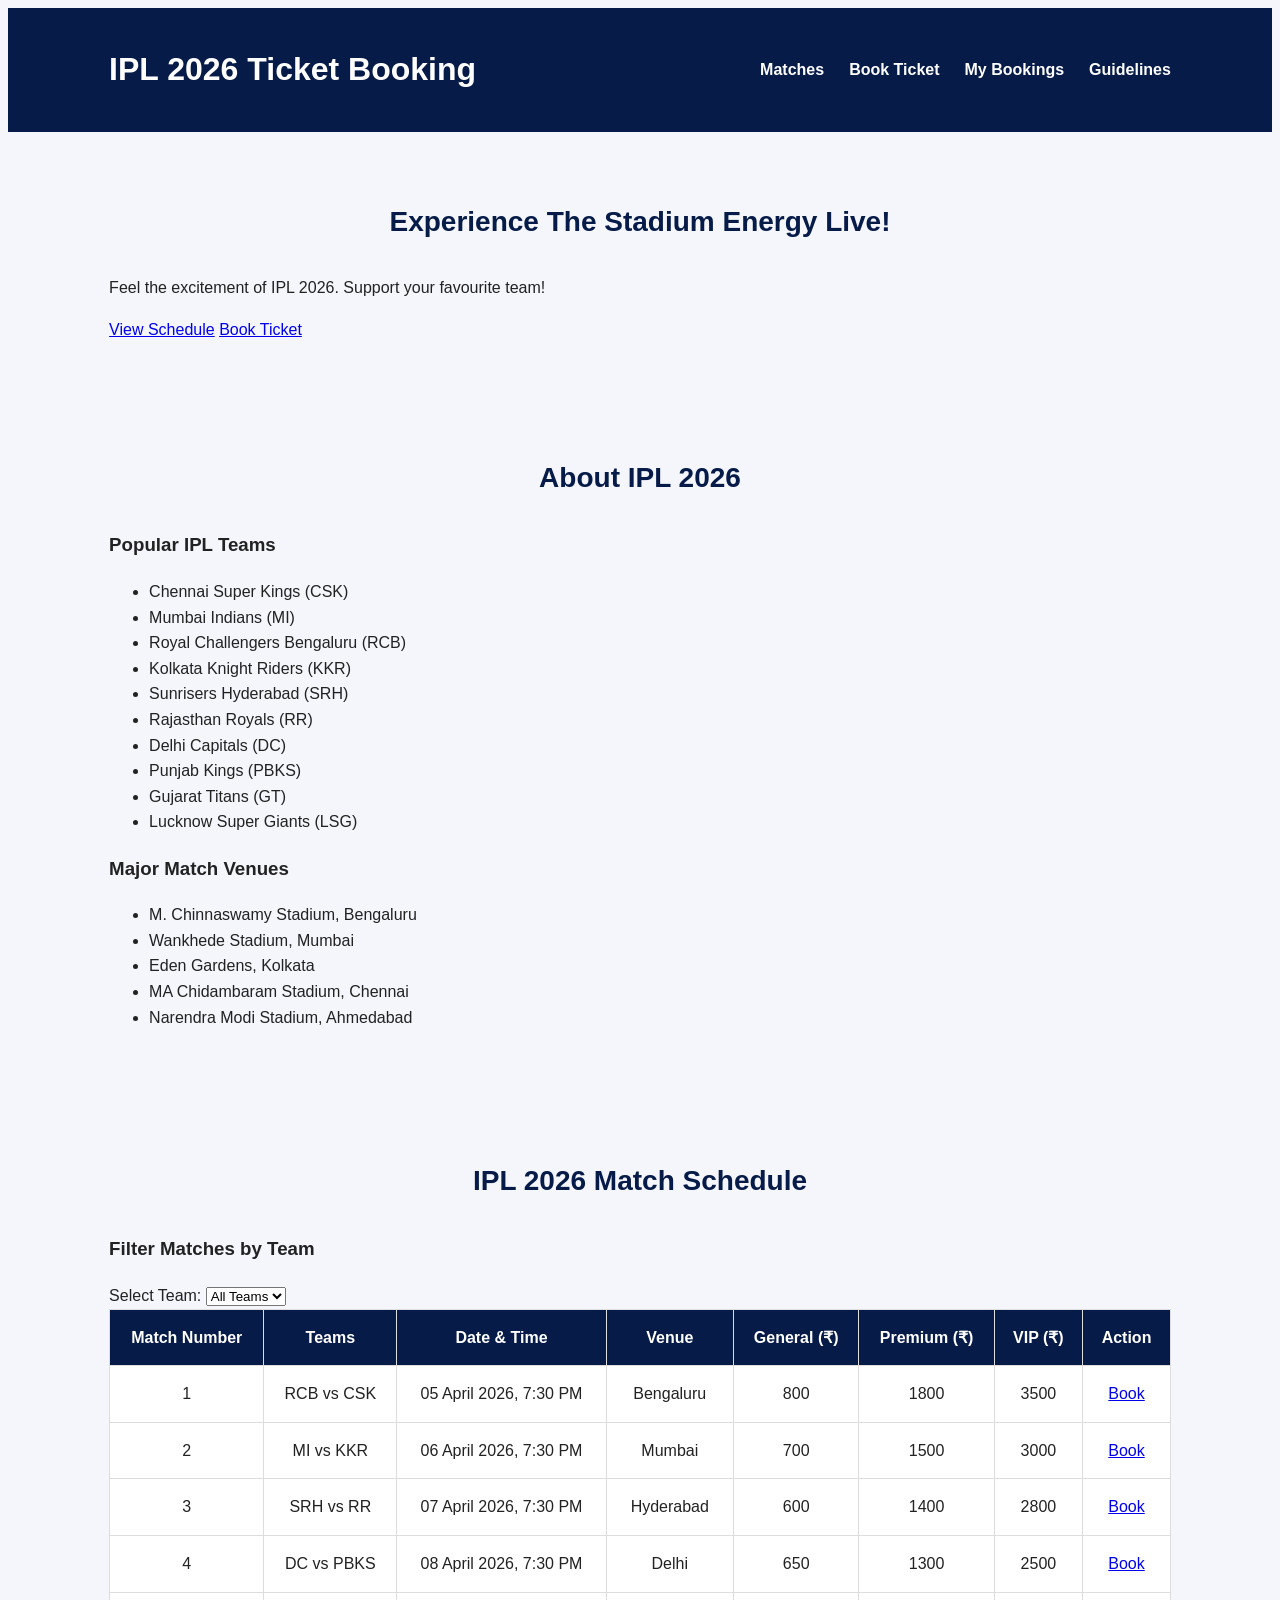
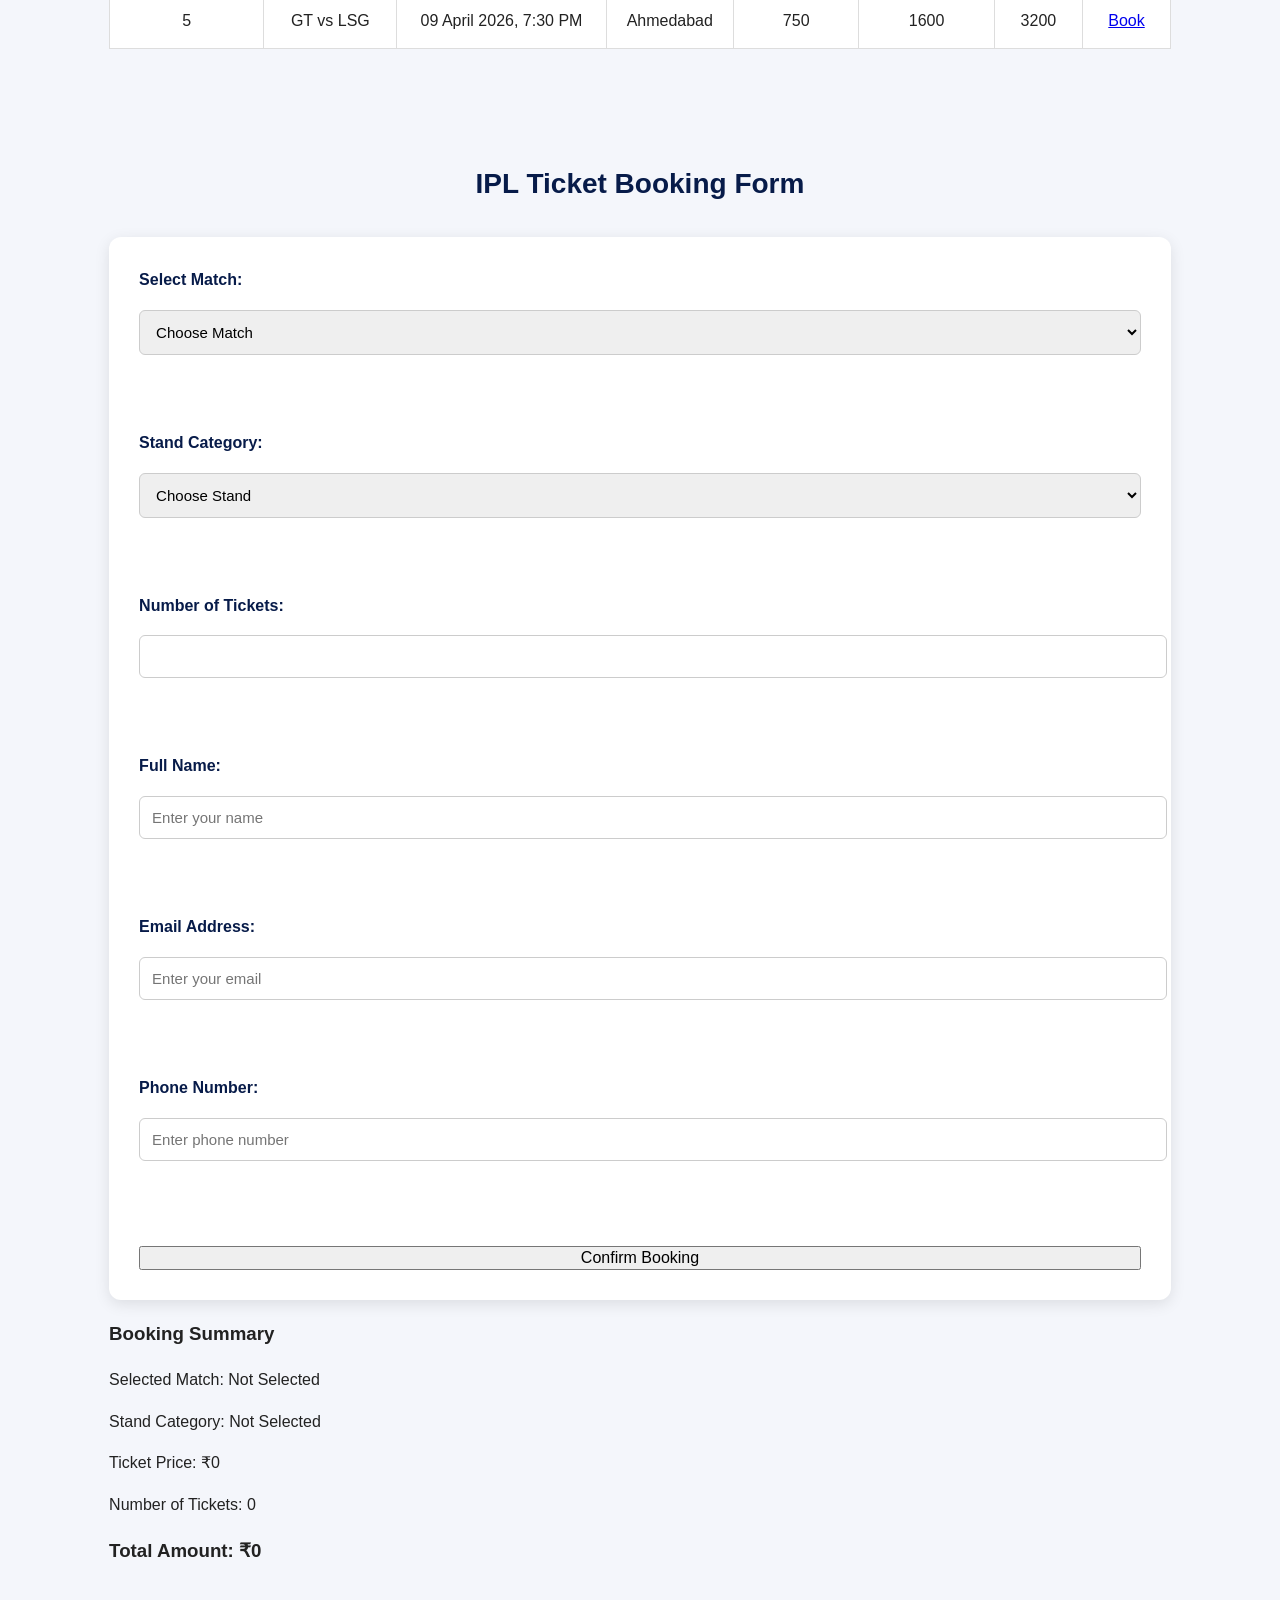
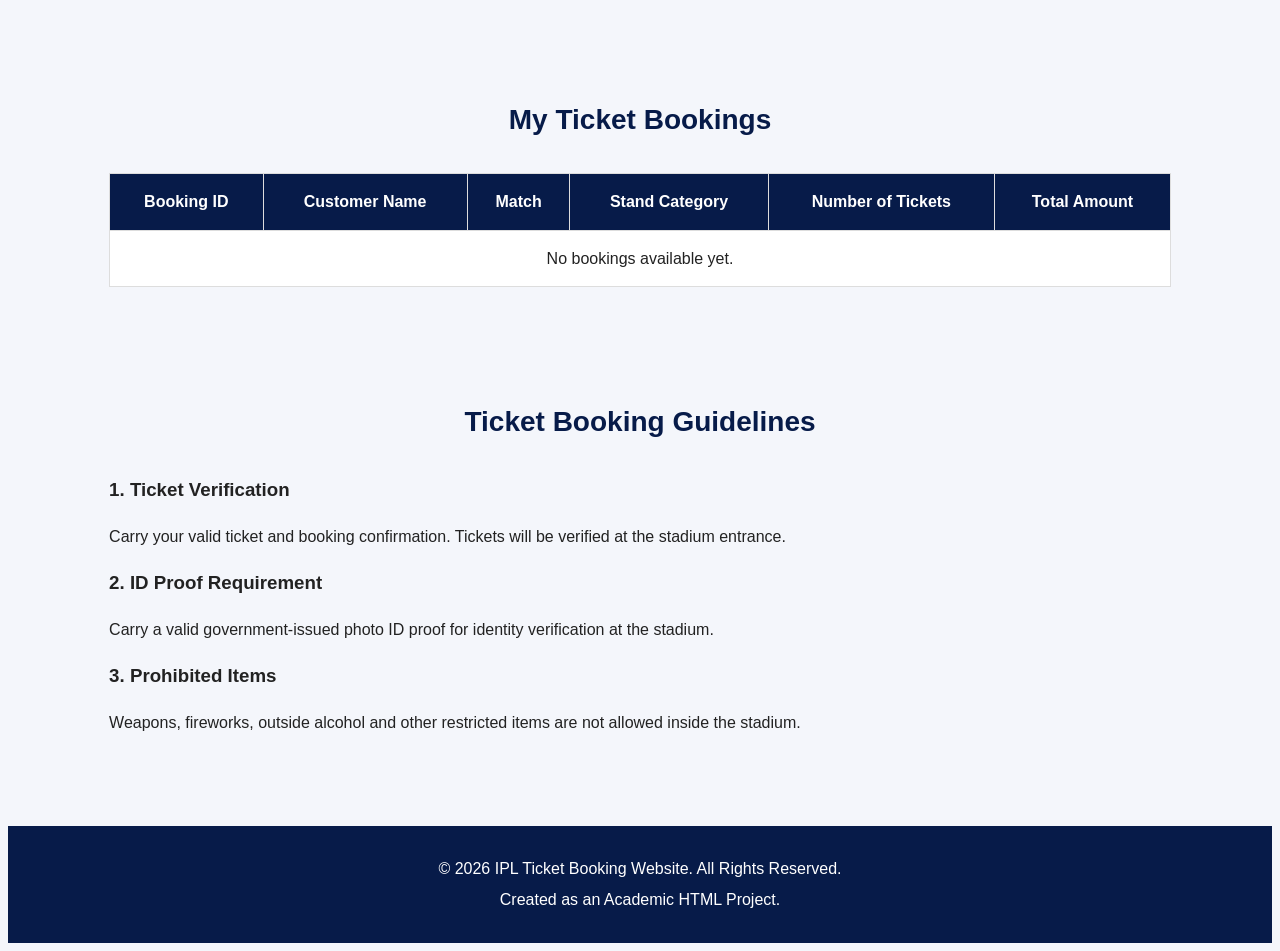
<file: index.html>
<!DOCTYPE html>
<html lang="en">
<head>
    <meta charset="UTF-8">
    <meta name="viewport" content="width=device-width, initial-scale=1.0">
    <title>IPL Ticket Booking</title>
        <link rel="stylesheet" href="styles.css">
        <script src="app.js" defer></script>
</head>
<body>

    <!-- Navigation Bar -->
    <header class="navbar">
        <h1>IPL 2026 Ticket Booking</h1>

        <nav>
            <a href="#matches">Matches</a>
            <a href="#booking">Book Ticket</a>
            <a href="#mybookings">My Bookings</a>
            <a href="#guidelines">Guidelines</a>
        </nav>
    </header>

    <main>

        <!-- Hero Section -->
        <section class="hero">
            <h2>Experience The Stadium Energy Live!</h2>

            <p>Feel the excitement of IPL 2026. Support your favourite team!</p>

            <a class="button" href="#matches">View Schedule</a>
            <a class="button secondary" href="#booking">Book Ticket</a>
        </section>

        <!-- About IPL Section -->
        <section id="about">
            <h2>About IPL 2026</h2>

            <h3>Popular IPL Teams</h3>

            <ul>
                <li>Chennai Super Kings (CSK)</li>
                <li>Mumbai Indians (MI)</li>
                <li>Royal Challengers Bengaluru (RCB)</li>
                <li>Kolkata Knight Riders (KKR)</li>
                <li>Sunrisers Hyderabad (SRH)</li>
                <li>Rajasthan Royals (RR)</li>
                <li>Delhi Capitals (DC)</li>
                <li>Punjab Kings (PBKS)</li>
                <li>Gujarat Titans (GT)</li>
                <li>Lucknow Super Giants (LSG)</li>
            </ul>

            <h3>Major Match Venues</h3>

            <ul>
                <li>M. Chinnaswamy Stadium, Bengaluru</li>
                <li>Wankhede Stadium, Mumbai</li>
                <li>Eden Gardens, Kolkata</li>
                <li>MA Chidambaram Stadium, Chennai</li>
                <li>Narendra Modi Stadium, Ahmedabad</li>
            </ul>
        </section>

        <!-- Match Schedule Section -->
        <section id="matches">

            <h2>IPL 2026 Match Schedule</h2>

            <h3>Filter Matches by Team</h3>

            <label for="team">Select Team:</label>

            <select id="team">
                <option value="all">All Teams</option>
                <option value="RCB">RCB</option>
                <option value="CSK">CSK</option>
                <option value="MI">MI</option>
                <option value="KKR">KKR</option>
                <option value="SRH">SRH</option>
                <option value="RR">RR</option>
                <option value="DC">DC</option>
                <option value="PBKS">PBKS</option>
                <option value="GT">GT</option>
                <option value="LSG">LSG</option>
            </select>

            <table border="1">

                <thead>
                    <tr>
                        <th>Match Number</th>
                        <th>Teams</th>
                        <th>Date & Time</th>
                        <th>Venue</th>
                        <th>General (₹)</th>
                        <th>Premium (₹)</th>
                        <th>VIP (₹)</th>
                        <th>Action</th>
                    </tr>
                </thead>

                <tbody>
                    <tr>
                        <td>1</td>
                        <td>RCB vs CSK</td>
                        <td>05 April 2026, 7:30 PM</td>
                        <td>Bengaluru</td>
                        <td>800</td>
                        <td>1800</td>
                        <td>3500</td>
                        <td><a href="#booking">Book</a></td>
                    </tr>

                    <tr>
                        <td>2</td>
                        <td>MI vs KKR</td>
                        <td>06 April 2026, 7:30 PM</td>
                        <td>Mumbai</td>
                        <td>700</td>
                        <td>1500</td>
                        <td>3000</td>
                        <td><a href="#booking">Book</a></td>
                    </tr>

                    <tr>
                        <td>3</td>
                        <td>SRH vs RR</td>
                        <td>07 April 2026, 7:30 PM</td>
                        <td>Hyderabad</td>
                        <td>600</td>
                        <td>1400</td>
                        <td>2800</td>
                        <td><a href="#booking">Book</a></td>
                    </tr>

                    <tr>
                        <td>4</td>
                        <td>DC vs PBKS</td>
                        <td>08 April 2026, 7:30 PM</td>
                        <td>Delhi</td>
                        <td>650</td>
                        <td>1300</td>
                        <td>2500</td>
                        <td><a href="#booking">Book</a></td>
                    </tr>

                    <tr>
                        <td>5</td>
                        <td>GT vs LSG</td>
                        <td>09 April 2026, 7:30 PM</td>
                        <td>Ahmedabad</td>
                        <td>750</td>
                        <td>1600</td>
                        <td>3200</td>
                        <td><a href="#booking">Book</a></td>
                    </tr>
                </tbody>

            </table>
        </section>

        <!-- Ticket Booking Section -->
        <section id="booking">

            <h2>IPL Ticket Booking Form</h2>

            <form>

                <label for="match">Select Match:</label>
                <select id="match" name="match" required>
                    <option value="">Choose Match</option>
                    <option>RCB vs CSK</option>
                    <option>MI vs KKR</option>
                    <option>SRH vs RR</option>
                    <option>DC vs PBKS</option>
                    <option>GT vs LSG</option>
                </select>

                <br><br>

                <label for="stand">Stand Category:</label>
                <select id="stand" name="stand" required>
                    <option value="">Choose Stand</option>
                    <option>General</option>
                    <option>Premium</option>
                    <option>VIP</option>
                </select>

                <br><br>

                <label for="quantity">Number of Tickets:</label>
                <input type="number" id="quantity" name="quantity"
                       min="1" max="10" required>

                <br><br>

                <label for="name">Full Name:</label>
                <input type="text" id="name" name="name"
                       placeholder="Enter your name" required>

                <br><br>

                <label for="email">Email Address:</label>
                <input type="email" id="email" name="email"
                       placeholder="Enter your email" required>

                <br><br>

                <label for="phone">Phone Number:</label>
                <input type="tel" id="phone" name="phone"
                       placeholder="Enter phone number" required>

                <br><br>

                <button type="submit">Confirm Booking</button>

            </form>

            <!-- Booking Summary Card -->
            <aside>

                <h3>Booking Summary</h3>

                <p>Selected Match: Not Selected</p>
                <p>Stand Category: Not Selected</p>
                <p>Ticket Price: ₹0</p>
                <p>Number of Tickets: 0</p>

                <h3>Total Amount: ₹0</h3>

            </aside>

        </section>

        <!-- My Ticket Bookings Section -->
        <section id="mybookings">

            <h2>My Ticket Bookings</h2>

            <table border="1">

                <thead>
                    <tr>
                        <th>Booking ID</th>
                        <th>Customer Name</th>
                        <th>Match</th>
                        <th>Stand Category</th>
                        <th>Number of Tickets</th>
                        <th>Total Amount</th>
                    </tr>
                </thead>

                <tbody>
                    <tr>
                        <td colspan="6">No bookings available yet.</td>
                    </tr>
                </tbody>

            </table>

        </section>

        <!-- Guidelines Section -->
        <section id="guidelines">

            <h2>Ticket Booking Guidelines</h2>

            <article>
                <h3>1. Ticket Verification</h3>
                <p>
                    Carry your valid ticket and booking confirmation.
                    Tickets will be verified at the stadium entrance.
                </p>
            </article>

            <article>
                <h3>2. ID Proof Requirement</h3>
                <p>
                    Carry a valid government-issued photo ID proof
                    for identity verification at the stadium.
                </p>
            </article>

            <article>
                <h3>3. Prohibited Items</h3>
                <p>
                    Weapons, fireworks, outside alcohol and other
                    restricted items are not allowed inside the stadium.
                </p>
            </article>

        </section>

    </main>

    <!-- Footer Section -->
    <footer>
        <p>&copy; 2026 IPL Ticket Booking Website. All Rights Reserved.</p>
        <p>Created as an Academic HTML Project.</p>
    </footer>

</body>
</html>
</file>
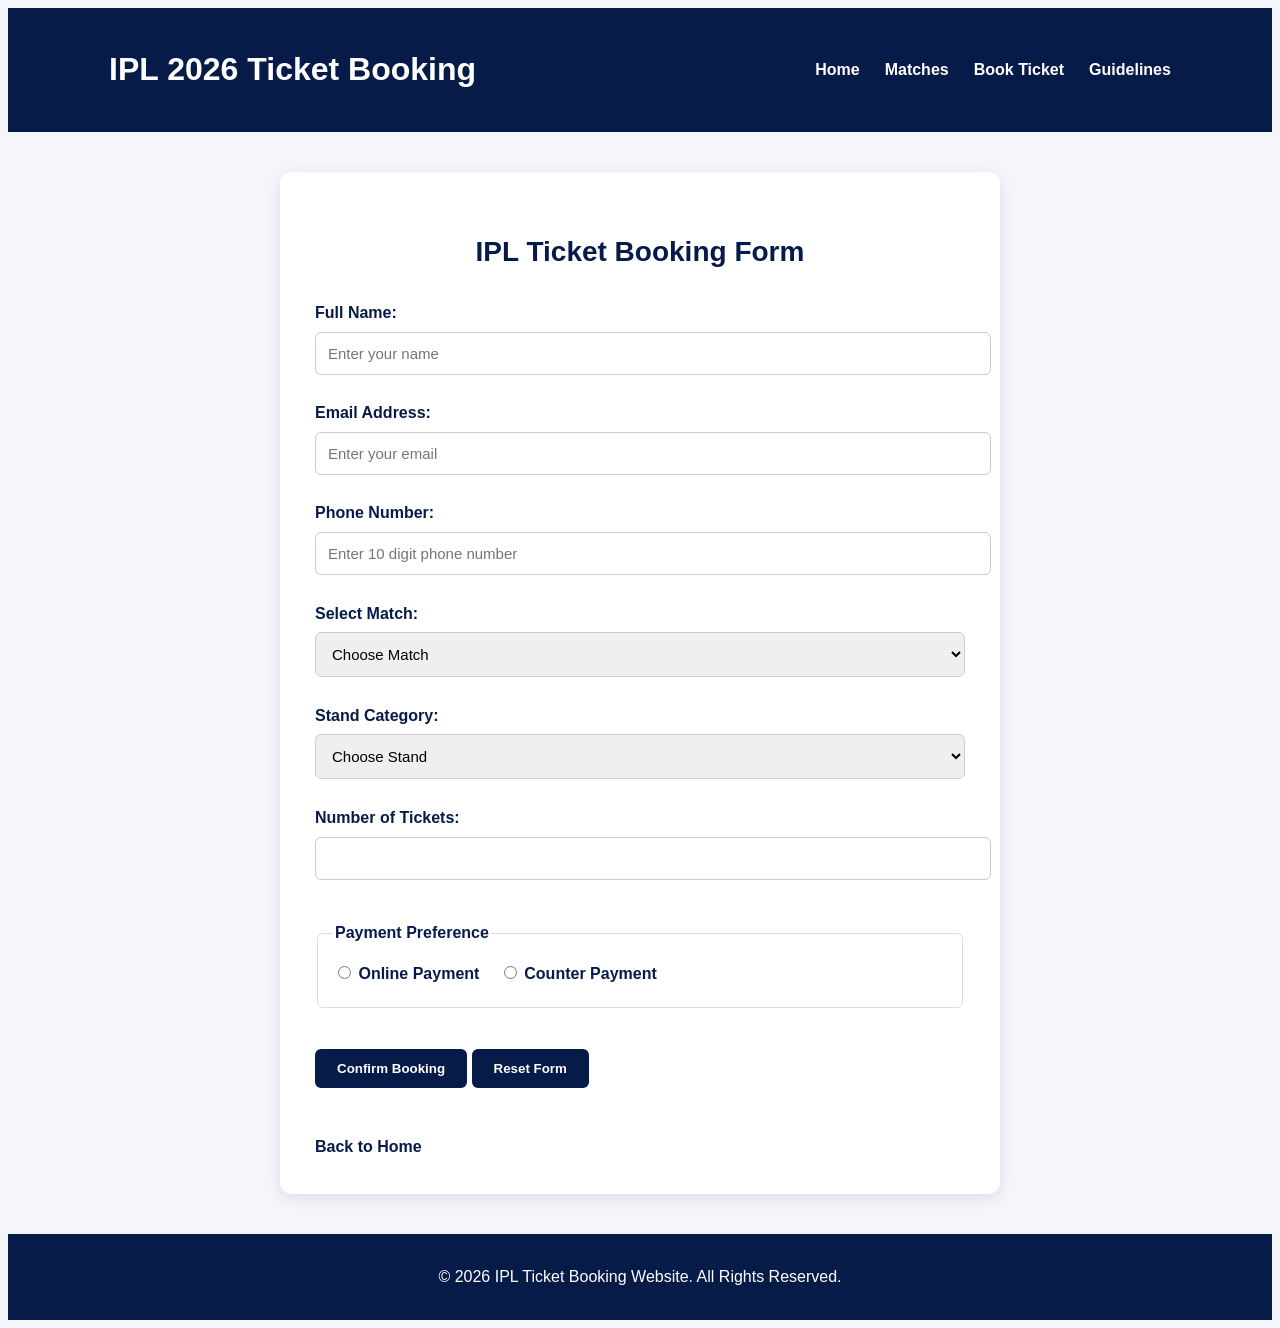
<file: booking.html>
<!DOCTYPE html>
<html lang="en">

<head>
    <meta charset="UTF-8">
    <meta name="viewport" content="width=device-width, initial-scale=1.0">

    <title>IPL Ticket Booking Form</title>

    <!-- Link Existing CSS File -->
    <link rel="stylesheet" href="styles.css">
</head>

<body>

    <header class="navbar">
        <h1>IPL 2026 Ticket Booking</h1>

        <nav>
            <a href="index.html">Home</a>
            <a href="index.html#matches">Matches</a>
            <a href="booking.html">Book Ticket</a>
            <a href="index.html#guidelines">Guidelines</a>
        </nav>
    </header>

    <main>

        <section class="booking-form">

            <h2>IPL Ticket Booking Form</h2>

            <form action="#" method="get">

                <!-- Full Name -->
                <label for="name">Full Name:</label>

                <input
                    type="text"
                    id="name"
                    name="name"
                    placeholder="Enter your name"
                    minlength="3"
                    maxlength="40"
                    pattern="[A-Za-z ]+"
                    required>

                <br><br>

                <!-- Email -->
                <label for="email">Email Address:</label>

                <input
                    type="email"
                    id="email"
                    name="email"
                    placeholder="Enter your email"
                    required>

                <br><br>

                <!-- Phone Number -->
                <label for="phone">Phone Number:</label>

                <input
                    type="tel"
                    id="phone"
                    name="phone"
                    placeholder="Enter 10 digit phone number"
                    pattern="[6-9][0-9]{9}"
                    minlength="10"
                    maxlength="10"
                    title="Please enter a valid 10-digit mobile number starting with 6, 7, 8, or 9"
                    required>

                <br><br>

                <!-- Match Selection -->
                <label for="match">Select Match:</label>

                <select id="match" name="match" required>

                    <option value="">Choose Match</option>
                    <option value="RCB vs CSK">RCB vs CSK</option>
                    <option value="MI vs KKR">MI vs KKR</option>
                    <option value="SRH vs RR">SRH vs RR</option>
                    <option value="DC vs PBKS">DC vs PBKS</option>
                    <option value="GT vs LSG">GT vs LSG</option>

                </select>

                <br><br>

                <!-- Stand Category -->
                <label for="stand">Stand Category:</label>

                <select id="stand" name="stand" required>

                    <option value="">Choose Stand</option>
                    <option value="General">General</option>
                    <option value="Premium">Premium</option>
                    <option value="VIP">VIP</option>

                </select>

                <br><br>

                <!-- Number of Tickets -->
                <label for="quantity">Number of Tickets:</label>

                <input
                    type="number"
                    id="quantity"
                    name="quantity"
                    min="1"
                    max="10"
                    required>

                <br><br>

                <!-- Booking Preference -->
                <fieldset>

                    <legend>Payment Preference</legend>

                    <input
                        type="radio"
                        id="online"
                        name="payment"
                        value="Online Payment">

                    <label for="online">Online Payment</label>

                    <input
                        type="radio"
                        id="counter"
                        name="payment"
                        value="Counter Payment">

                    <label for="counter">Counter Payment</label>

                </fieldset>

                <br>

                <!-- Submit and Reset -->
                <button type="submit">Confirm Booking</button>

                <button type="reset">Reset Form</button>

            </form>

            <br>

            <a href="index.html">Back to Home</a>

        </section>

    </main>

    <footer>
        <p>&copy; 2026 IPL Ticket Booking Website. All Rights Reserved.</p>
    </footer>

</body>
</html>
</file>
<file: styles.css>
```css
/* GENERAL STYLING */
* {
    margin: 0;
    padding: 0;
    box-sizing: border-box;
}

:root {
    --primary: #071b49;
    --accent: #ffcc00;
    --background: #f4f6fb;
    --text: #222;
}

html {
    scroll-behavior: smooth;
}

body {
    font-family: Arial, sans-serif;
    background: var(--background);
    color: var(--text);
    line-height: 1.6;
}

/* NAVIGATION BAR */
header {
    background: var(--primary);
    color: white;
    padding: 15px 8%;
    display: flex;
    justify-content: space-between;
    align-items: center;
}

.logo {
    font-size: 26px;
    font-weight: bold;
    color: var(--accent);
}

nav ul {
    list-style: none;
    display: flex;
    gap: 30px;
}

nav ul li {
    list-style: none;
}

nav a {
    color: white;
    text-decoration: none;
    font-weight: bold;
}

nav a:hover {
    color: var(--accent);
}

/* HERO SECTION */
#hero {
    background: var(--primary);
    color: white;
    text-align: center;
    padding: 90px 20px;
}

#hero h1 {
    font-size: 38px;
    margin-bottom: 15px;
}

#hero p {
    font-size: 18px;
    margin-bottom: 25px;
}

.hero-buttons {
    display: flex;
    justify-content: center;
    gap: 15px;
    flex-wrap: wrap;
}

/* BUTTONS */
.btn {
    display: inline-block;
    background: var(--accent);
    color: var(--primary);
    padding: 12px 25px;
    border: none;
    border-radius: 6px;
    text-decoration: none;
    font-weight: bold;
    cursor: pointer;
}

.btn:hover {
    background: #e6b800;
}

/* COMMON SECTIONS */
section {
    padding: 45px 8%;
}

section h2 {
    text-align: center;
    color: var(--primary);
    font-size: 28px;
    margin-bottom: 30px;
}

/* MATCH FILTER */
.filter-container {
    text-align: center;
    margin-bottom: 20px;
}

.filter-container select {
    padding: 10px;
    border: 1px solid #ccc;
    border-radius: 5px;
}

/* MATCH TABLE */
.table-container {
    overflow-x: auto;
    border-radius: 10px;
}

table {
    width: 100%;
    border-collapse: collapse;
    background: white;
}

th, td {
    padding: 15px;
    text-align: center;
    border: 1px solid #ddd;
}

th {
    background: var(--primary);
    color: white;
}

tr:hover {
    background: #f0f3fa;
}

/* BOOKING CONTAINER */
.booking-container {
    max-width: 1100px;
    margin: auto;
    display: flex;
    flex-direction: row;
    align-items: flex-start;
    gap: 30px;
}

/* BOOKING FORM - LEFT SIDE */
#booking form {
    flex: 2;
    background: white;
    padding: 30px;
    border-radius: 12px;
    box-shadow: 0 4px 15px rgba(0, 0, 0, 0.1);

    display: flex;
    flex-direction: column;
    gap: 12px;
}

#booking form div {
    display: flex;
    flex-direction: column;
}

#booking form label {
    font-weight: bold;
    color: var(--primary);
    margin-bottom: 5px;
}

#booking form input,
#booking form select {
    width: 100%;
    padding: 12px;
    border: 1px solid #ccc;
    border-radius: 6px;
    font-size: 15px;
}

#booking form input:focus,
#booking form select:focus {
    outline: none;
    border-color: var(--primary);
}

#booking form button {
    width: 100%;
    margin-top: 10px;
    font-size: 16px;
}

/* BOOKING INFORMATION - RIGHT SIDE */
#booking-summary {
    flex: 1;
    min-width: 250px;
    background: white;
    padding: 25px;
    border-radius: 12px;
    border-left: 5px solid var(--accent);
    box-shadow: 0 4px 15px rgba(0, 0, 0, 0.1);
}

#booking-summary h3 {
    color: var(--primary);
    font-size: 22px;
    margin-bottom: 15px;
}

#booking-summary p {
    color: #444;
    font-size: 15px;
    margin-bottom: 12px;
    padding: 10px;
    background: var(--background);
    border-radius: 5px;
}

#booking-summary p:hover {
    background: #fff4c2;
    transition: 0.3s;
}

/* GUIDELINES */
.guidelines-container {
    display: flex;
    justify-content: center;
    gap: 20px;
    flex-wrap: wrap;
}

.card {
    background: white;
    padding: 25px;
    border-radius: 10px;
    flex: 1 1 250px;
    box-shadow: 0 4px 12px rgba(0, 0, 0, 0.08);
    transition: 0.3s;
}

.card:hover {
    transform: translateY(-5px);
}

.card h3 {
    color: var(--primary);
    margin-bottom: 10px;
}

/* FOOTER */
footer {
    background: var(--primary);
    color: white;
    text-align: center;
    padding: 25px;
    margin-top: 30px;
}

footer p {
    margin: 5px;
}

/* RESPONSIVE DESIGN */
@media (max-width: 700px) {

    header {
        flex-direction: column;
        gap: 15px;
    }

    nav ul {
        flex-wrap: wrap;
        justify-content: center;
        gap: 15px;
    }

    #hero h1 {
        font-size: 28px;
    }

    section {
        padding: 30px 5%;
    }

    .booking-container {
        flex-direction: column;
    }

    #booking form,
    #booking-summary {
        width: 100%;
        flex: auto;
        min-width: 0;
    }

    .guidelines-container {
        flex-direction: column;
    }
}
/* ===================================
   ACTIVITY 3 - BOOKING FORM PAGE
=================================== */

.booking-form {
    max-width: 650px;
    margin: 40px auto;
    padding: 35px;

    background: white;
    border-radius: 12px;

    box-shadow: 0 4px 15px rgba(0, 0, 0, 0.1);
}

.booking-form h2 {
    color: var(--primary);
    text-align: center;
    margin-bottom: 25px;
}

/* Form Labels */

.booking-form form label {
    display: block;
    font-weight: bold;
    color: var(--primary);
    margin-bottom: 6px;
}

/* Input Fields */

.booking-form form input:not([type="radio"]):not([type="checkbox"]),
.booking-form form select {
    width: 100%;
    padding: 12px;

    border: 1px solid #ccc;
    border-radius: 6px;

    font-size: 15px;
}

/* Input Focus */

.booking-form form input:focus,
.booking-form form select:focus {
    outline: none;
    border-color: var(--primary);
}

/* Radio Buttons */

.booking-form fieldset {
    padding: 15px;
    margin-top: 15px;
    border: 1px solid #ddd;
    border-radius: 6px;
}

.booking-form legend {
    font-weight: bold;
    color: var(--primary);
}

.booking-form fieldset label {
    display: inline-block;
    margin-right: 15px;
}

.booking-form fieldset input[type="radio"] {
    width: auto;
}

/* Form Buttons */

.booking-form form button {
    padding: 12px 22px;
    margin-top: 15px;

    background: var(--primary);
    color: white;

    border: none;
    border-radius: 6px;

    font-weight: bold;
    cursor: pointer;
}

.booking-form form button:hover {
    background: #123574;
}

/* Back to Home Link */

.booking-form > a {
    display: inline-block;
    margin-top: 20px;

    color: var(--primary);
    font-weight: bold;
    text-decoration: none;
}

.booking-form > a:hover {
    color: #ff9900;
}

/* Navigation Links */

header nav {
    display: flex;
    gap: 25px;
    flex-wrap: wrap;
}

header nav a {
    color: white;
    text-decoration: none;
}

/* Responsive Booking Form */

@media (max-width: 700px) {

    .booking-form {
        width: 95%;
        padding: 20px;
        margin: 20px auto;
    }

    .booking-form form button {
        width: 100%;
    }

    header nav {
        justify-content: center;
        gap: 15px;
    }
}
/* ===================================
   TOAST NOTIFICATION
=================================== */

.toast-notification {

    position: fixed;

    top: 20px;
    right: 20px;

    background: var(--primary);
    color: white;

    padding: 15px 25px;

    border-left: 5px solid var(--accent);

    border-radius: 8px;

    box-shadow: 0 4px 15px rgba(0, 0, 0, 0.2);

    z-index: 9999;

    opacity: 0;

    transform: translateY(-15px);

    pointer-events: none;

    transition: opacity 0.3s ease,
                transform 0.3s ease;
}

/* Show Toast */

.toast-notification.show {

    opacity: 1;

    transform: translateY(0);

}
</file>
